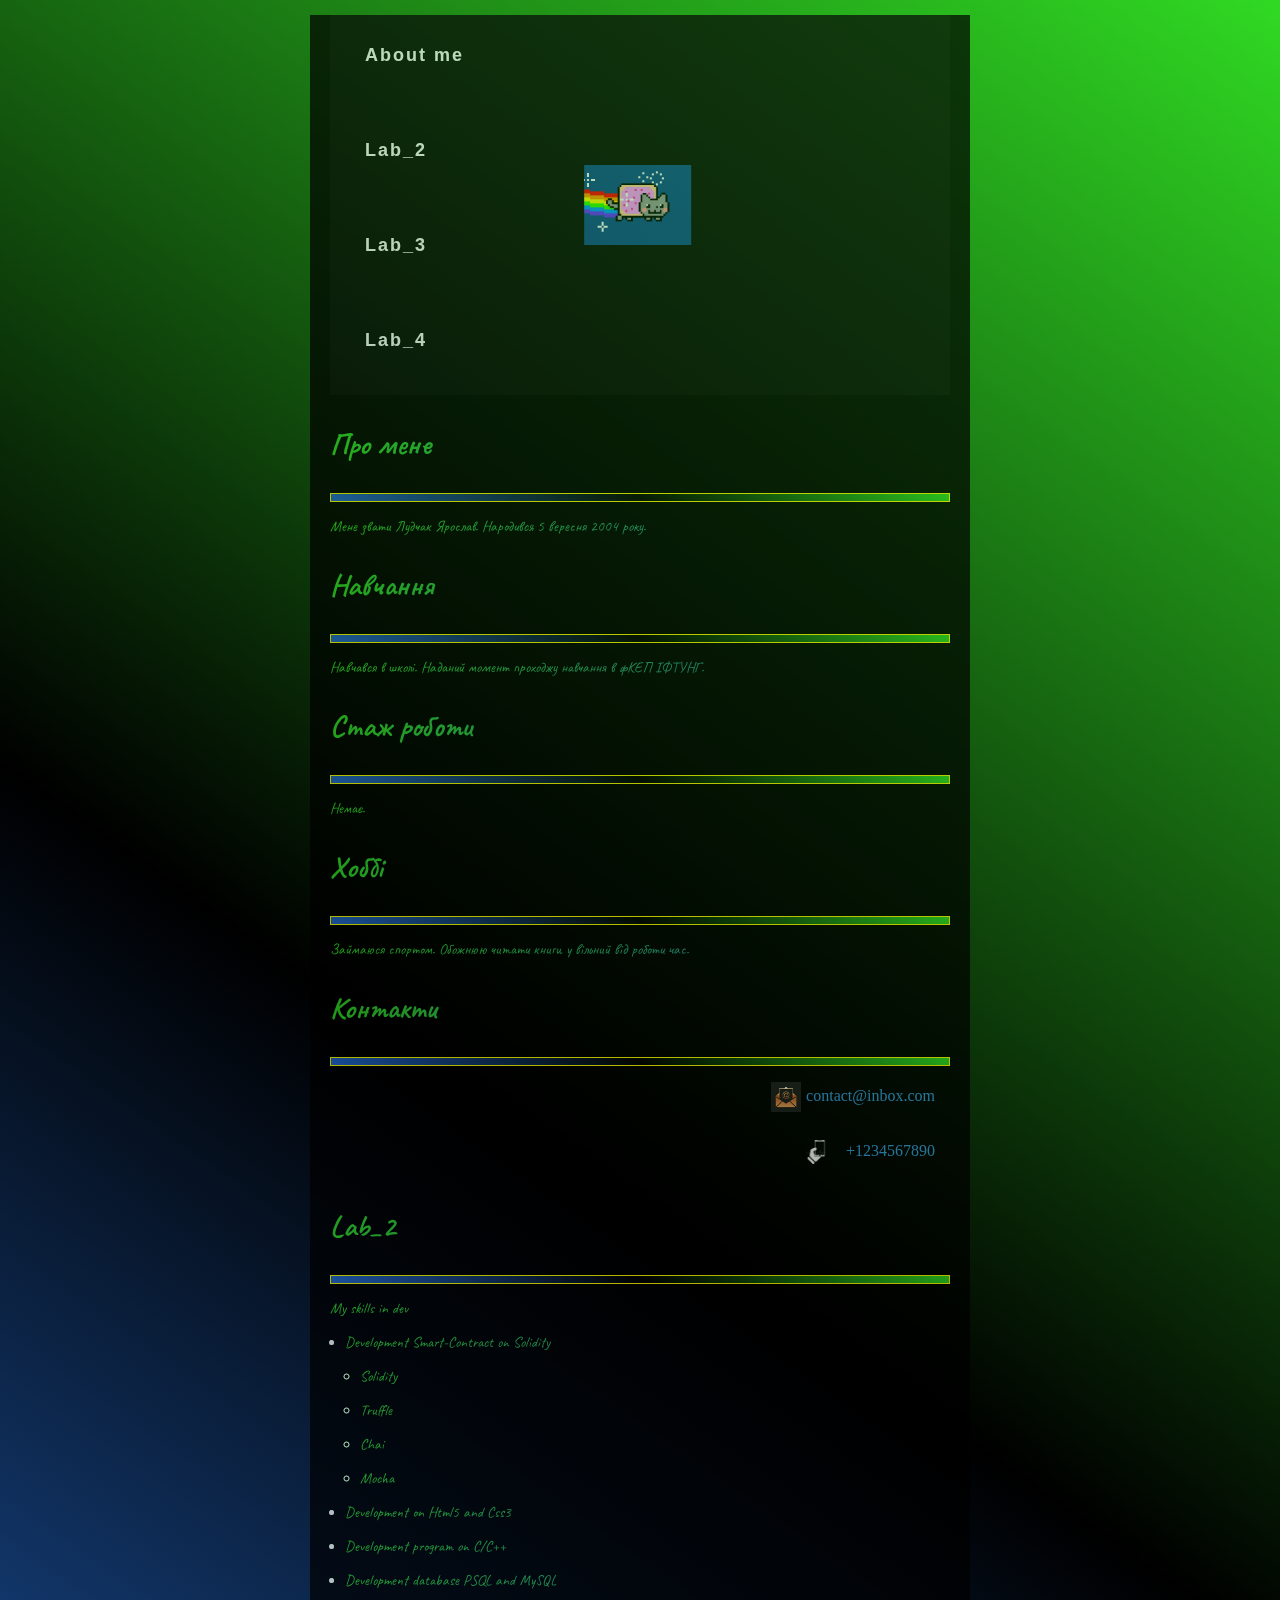
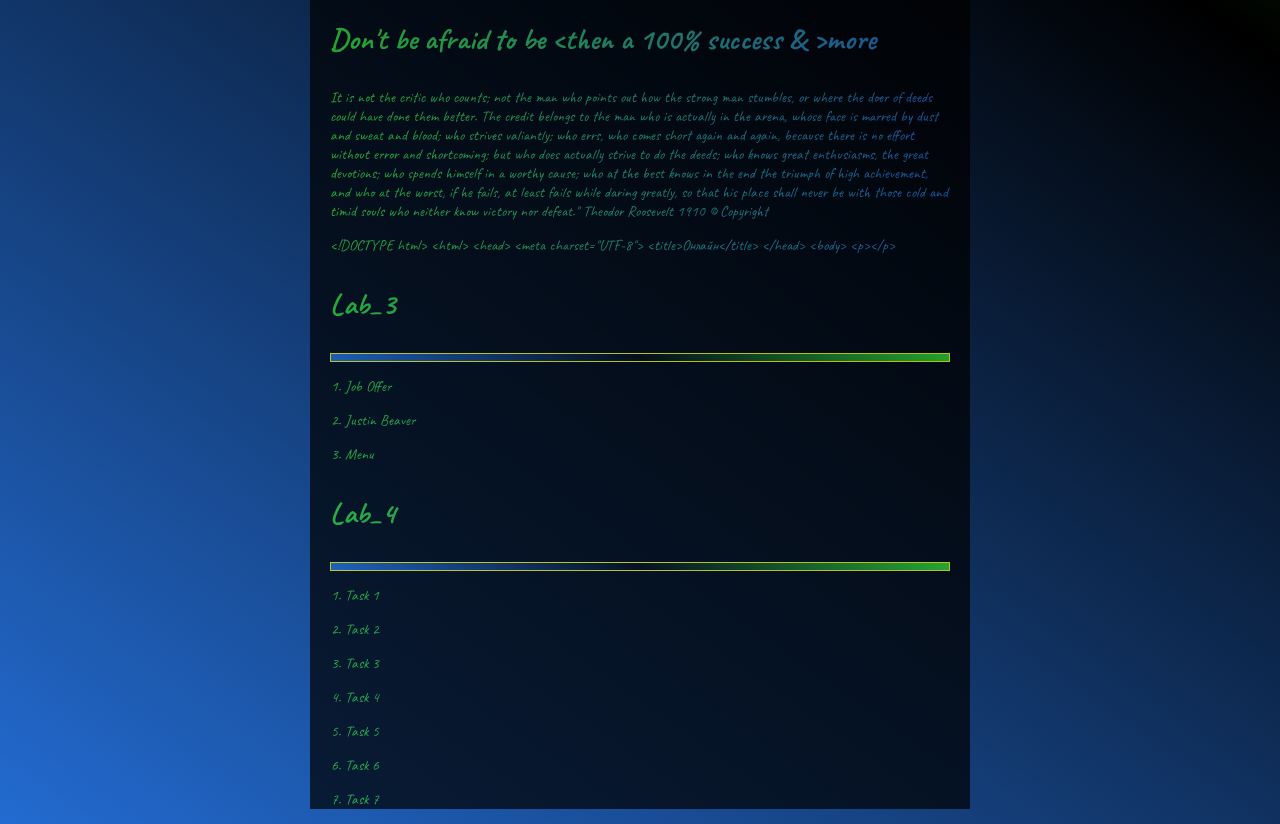
<file: WEB/index.html>
<html lang="en">

<head>
    <meta charset="UTF-8" />
    <link rel="stylesheet" href="css/style.css">
    <title></title>
</head>

<body>

    <div class="conteiner">
        <nav class="top-menu">
            <ul class="menu-main">
                <li>
                    <a href="#me">About me</a>
                </li>
                <li>
                    <a href="#lab2">Lab_2</a>
                </li>
                <li>
                    <a href="#lab3">Lab_3</a>
                </li>
                <li>
                    <a href="#lab4">Lab_4</a>
                </li>
            </ul>
            <a class="navbar-logo" href=""><img src="../WEB/img/tumblr_opsismTLqh1vghf22o1_400.gif" style="height: 80px;"></a>
        </nav>

        <div class="skills">

            <h3 id="me">Про мене</h3>
            <hr>
            <p>
                Мене звати Лудчак Ярослав. Народився 5 вересня 2004 року.
            </p>
            <h3>Навчання</h3>
            <hr>
            <p>
                Навчався в школі. Наданий момент проходжу навчання в фКЕП ІФТУНГ.
            </p>
            <h3>Стаж роботи</h3>
            <hr>
            <p>
                Немає.
            </p>
            <h3>Хоббі</h3>
            <hr>
            <p>
                Займаюся спортом. Обожнюю читати книги у вільний від роботи час.

            </p>
            <h3>Контакти</h3>
            <hr>
            <ul class="contacts" , type="square">
                <li>
                    <img src="../WEB/img/завантаження.jpg" style="height: 30px;" /><a href="mailto:contact@inbox.com">contact@inbox.com</a>
                </li>
                <li>
                    <img src="../WEB/img/завантаження1.png" style="height: 50px;" /><a href="tel:+1234567890">+1234567890</a>
                </li>
            </ul>
            <h3 id="lab2">Lab_2</h3>
            <hr>
            <p>
                My skills in dev
            </p>
            <ul class="listWithMySkils">
                <li>
                    Development Smart-Contract on Solidity
                    <ul>
                        <li>
                            Solidity
                        </li>
                        <li>
                            Truffle
                        </li>
                        <li>
                            Chai
                        </li>
                        <li>
                            Mocha
                        </li>
                    </ul>
                </li>
                <li>
                    Development on Html5 and Css3
                </li>
                <li>
                    Development program on C/C++
                </li>
                <li>
                    Development database PSQL and MySQL
                </li>
            </ul>
            <h3>
                Don't be afraid to be &lt;then a 100% success &amp; &gt;more
            </h3>
            <p>
                It is not the critic who counts; not the man who points out how the strong man stumbles, or where the doer of deeds could have done them better. The credit belongs to the man who is actually in the arena, whose face is marred by dust and sweat and blood;
                who strives valiantly; who errs, who comes short again and again, because there is no effort without error and shortcoming; but who does actually strive to do the deeds; who knows great enthusiasms, the great devotions; who spends himself
                in a worthy cause; who at the best knows in the end the triumph of high achievement, and who at the worst, if he fails, at least fails while daring greatly, so that his place shall never be with those cold and timid souls who neither know
                victory nor defeat.&quot; Theodor Roosevelt 1910 &copy; Copyright
            </p>

            <p class="listWithMySkils">
                &lt;!DOCTYPE html&gt; &lt;html&gt; &lt;head&gt; &lt;meta charset=&quot;UTF-8&quot;&gt; &lt;title&gt;Онлайн&lt;/title&gt; &lt;/head&gt; &lt;body&gt; &lt;p&gt;&lt;/p&gt;
            </p>

            <h3 id="lab3">Lab_3</h3>
            <hr>
            <ol class="listWithMySkils">
                <li><a target="_blank" href="LR_3/job_offer.html">Job Offer</a></li>
                <li><a target="_blank" href="LR_3/justin.html">Justin Beaver</a></li>
                <li><a target="_blank" href="LR_3/menu.html">Menu</a></li>
            </ol>

            <h3 id="lab4">Lab_4</h3>
            <hr>
            <ol class="listWithMySkils">
                <li><a target="_blank" href="LR_4/task 1/index.html">Task 1</a></li>
                <li><a target="_blank" href="LR_4/task 2/cossacs.html">Task 2</a></li>
                <li><a target="_blank" href="LR_4/task 3/index.html">Task 3</a></li>
                <li><a target="_blank" href="LR_4/task 4/index.html">Task 4</a></li>
                <li><a target="_blank" href="LR_4/task 5/index.html">Task 5</a></li>
                <li><a target="_blank" href="LR_4/task 6/index.html">Task 6</a></li>
                <li><a target="_blank" href="LR_4/task 7/index.html">Task 7</a></li>
            </ol>


        </div>

    </div>
</body>
</file>
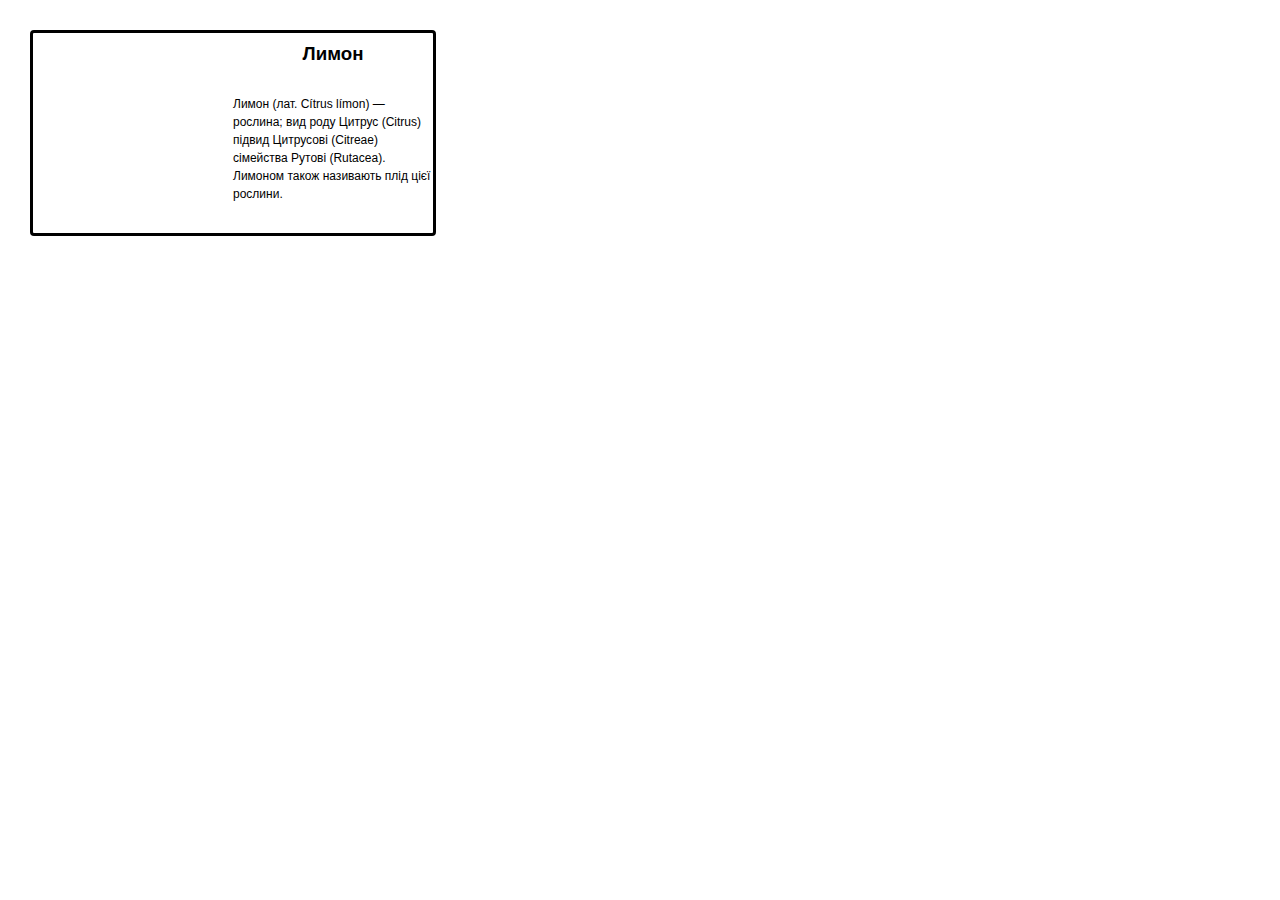
<file: WEB/LR_4/task 1/index.html>
<!DOCTYPE html>
<html lang="en">

<head>
    <meta charset="UTF-8">
    <title>Title</title>
    <link rel="stylesheet" href="style.css">
</head>

<body>
    <div class="myblock">
        <div class="lemon"></div>
        <div class="about-lemon">
            <h3>Лимон</h3>
            <p>Лимон (лат. Cítrus límon) — рослина; вид роду Цитрус (Citrus) підвид Цитрусові (Citreae) сімейства Рутові (Rutacea). Лимоном також називають плід цієї рослини.
            </p>
        </div>
    </div>
</body>

</html>
</file>
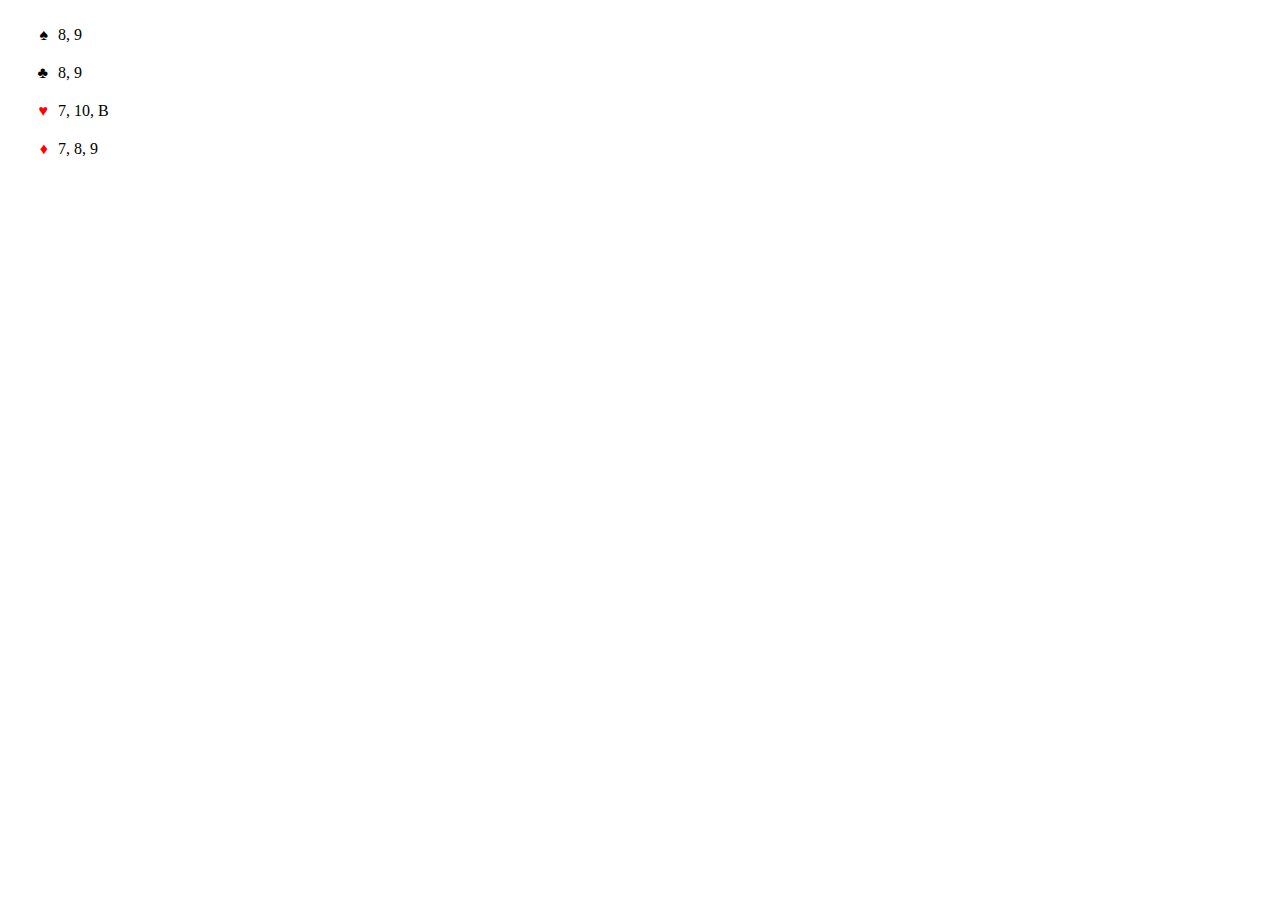
<file: WEB/LR_4/task 3/index.html>
<!DOCTYPE html>
<html lang="en">

<head>
    <meta charset="UTF-8">
    <meta http-equiv="X-UA-Compatible" content="IE=edge">
    <meta name="viewport" content="width=device-width, initial-scale=1.0">
    <link rel="stylesheet" href="style.css">
    <title>Document</title>
</head>

<body>
    <ul>
        <li>8, 9</li>
        <li>8, 9</li>
        <li>7, 10, B</li>
        <li>7, 8, 9</li>
    </ul>
</body>

</html>
</file>
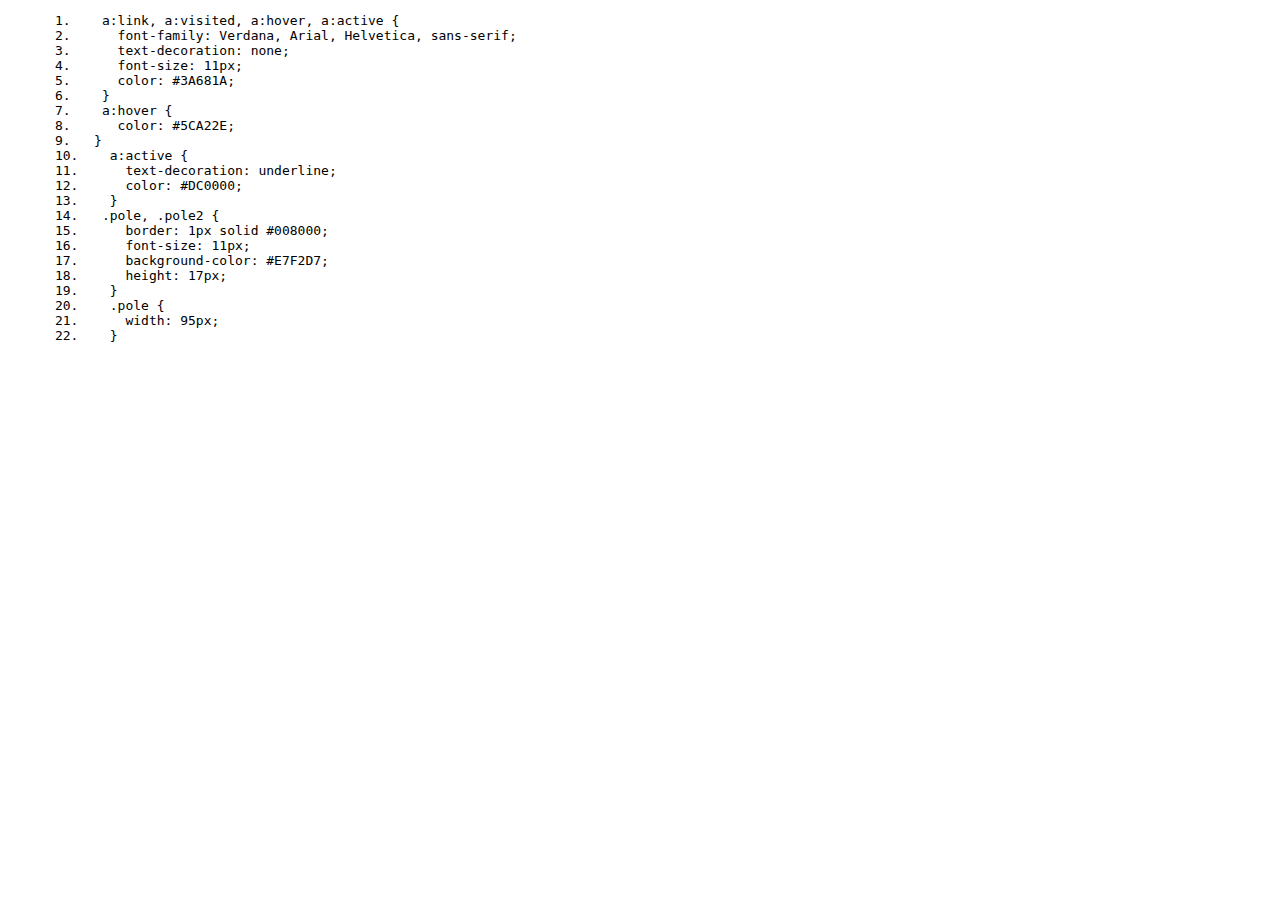
<file: WEB/LR_4/task 4/index.html>
<!DOCTYPE html>
<html lang="en">

<head>
    <meta charset="UTF-8">
    <meta http-equiv="X-UA-Compatible" content="IE=edge">
    <meta name="viewport" content="width=device-width, initial-scale=1.0">
    <link rel="stylesheet" href="style.css">
    <title>Document</title>
</head>

<body>
    <pre>
      1.    a:link, a:visited, a:hover, a:active {
      2.      font-family: Verdana, Arial, Helvetica, sans-serif;
      3.      text-decoration: none;
      4.      font-size: 11px;
      5.      color: #3A681A;
      6.    }
      7.    a:hover {
      8.      color: #5CA22E;
      9.   }
      10.    a:active {
      11.      text-decoration: underline;
      12.      color: #DC0000;
      13.    }
      14.   .pole, .pole2 {
      15.      border: 1px solid #008000;
      16.      font-size: 11px;
      17.      background-color: #E7F2D7;
      18.      height: 17px;
      19.    }
      20.    .pole {
      21.      width: 95px;
      22.    }
    </pre>
</body>

</html>
</file>
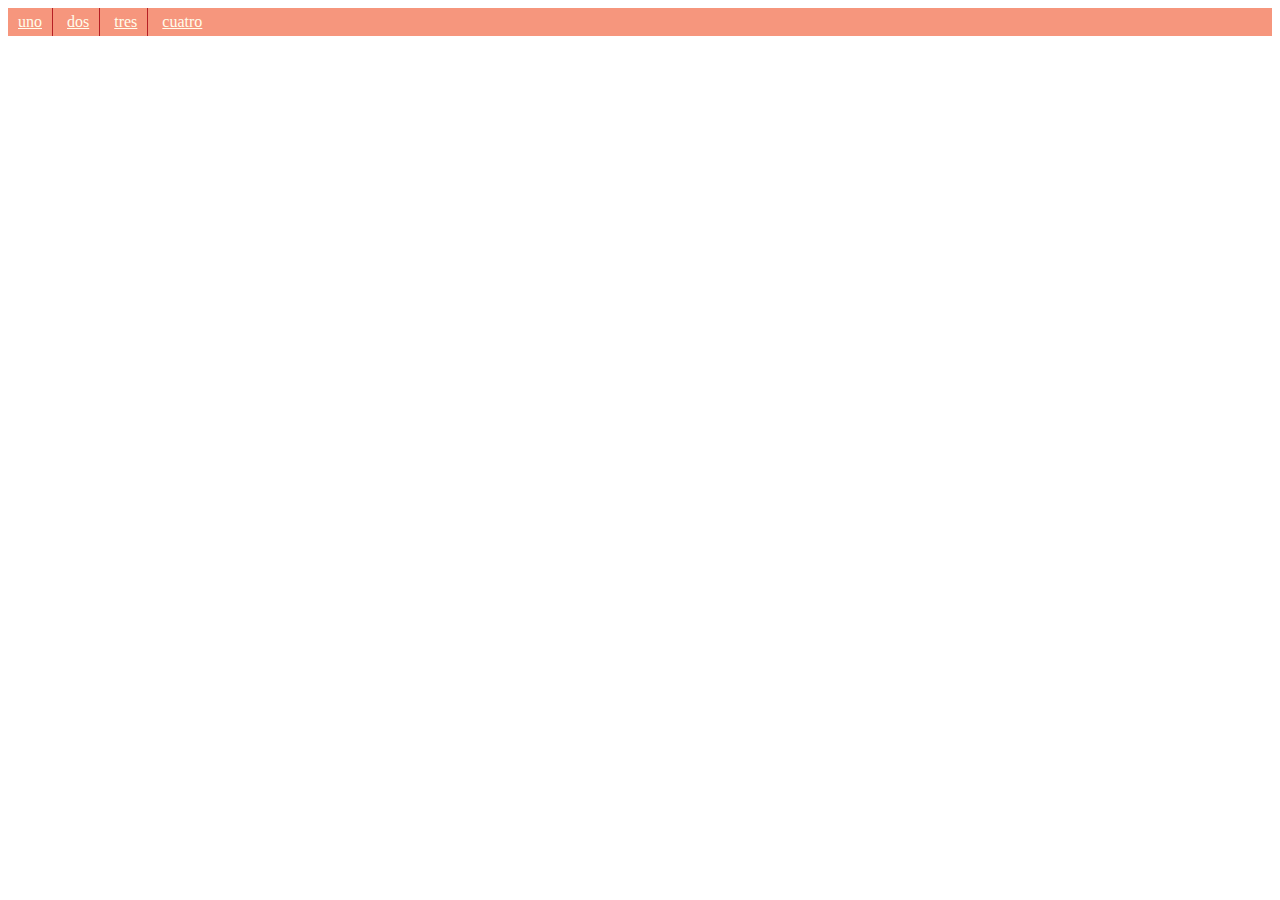
<file: WEB/LR_4/task 5/index.html>
<!DOCTYPE html>
<html lang="en">

<head>
    <meta charset="UTF-8">
    <meta http-equiv="X-UA-Compatible" content="IE=edge">
    <meta name="viewport" content="width=device-width, initial-scale=1.0">
    <link rel="stylesheet" href="style.css">
    <title>Document</title>
</head>

<body>
    <div class="links">
        <a href="1.html">uno</a>
        <a href="2.html">dos</a>
        <a href="3.html">tres</a>
        <a href="4.html">cuatro</a>
    </div>
</body>

</html>
</file>
<file: WEB/LR_4/task 6/index.html>
<!DOCTYPE html>
<html lang="en">

<head>
    <meta charset="UTF-8">
    <meta http-equiv="X-UA-Compatible" content="IE=edge">
    <meta name="viewport" content="width=device-width, initial-scale=1.0">
    <link rel="stylesheet" href="style.css">
    <title>Document</title>
</head>

<body>
    <h1>TITLE</h1>
</body>

</html>
</file>
<file: WEB/LR_4/task 7/index.html>
<!DOCTYPE html>
<html lang="en">

<head>
    <meta charset="UTF-8">
    <meta http-equiv="X-UA-Compatible" content="IE=edge">
    <meta name="viewport" content="width=device-width, initial-scale=1.0">
    <link rel="stylesheet" href="style.css">
    <title>Document</title>
</head>

<body>
    <div class="red-battery">

    </div>
    <div class="yellow-battery">

    </div>
    <div class="green-battery">

    </div>
</body>

</html>
</file>
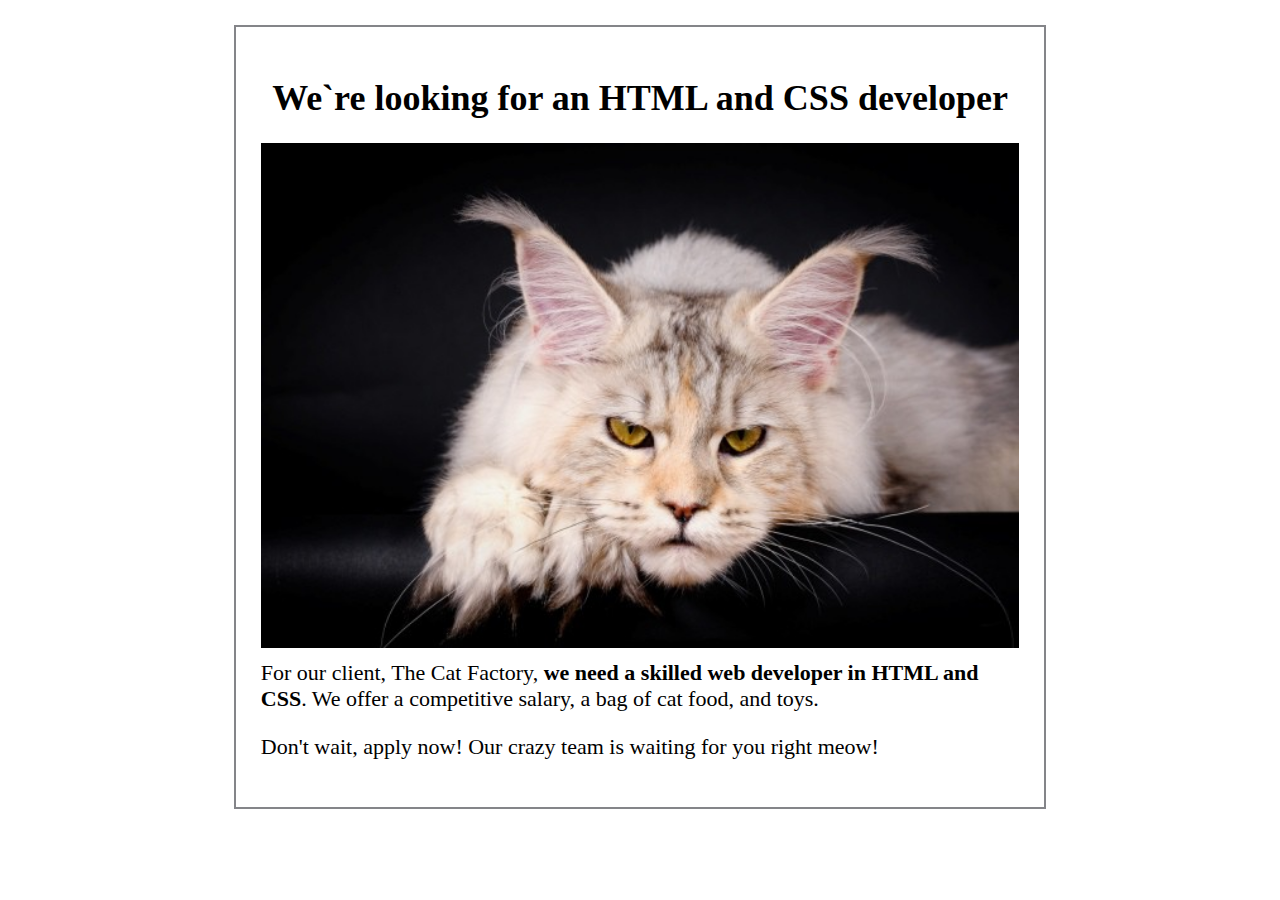
<file: WEB/LR_3/job_offer.html>
<!DOCTYPE html>
<html lang="en">

<head>

    <meta charset="UTF-8">
    <meta name="viewport" content="width=device-width, initial-scale=1, maximum-scale=1">
    <meta http-equiv="X-UA-Compatible" content="ie=edge">
    <link rel="icon" href="dist/favicon.ico" type="image/x-icon">
    <link rel="preload" href="styles/style.css" as="styles">
    <link rel="stylesheet" href="styles/style.css">
    <link rel="preconnect" href="https://fonts.googleapis.com">
    <link rel="preconnect" href="https://fonts.gstatic.com" crossorigin="">
    <link href="https://fonts.googleapis.com/css2?family=Barlow+Semi+Condensed:wght@200;300;400;500&display=swap" rel="stylesheet">

    <title>Job Offer: HTML and CSS developer</title>
</head>

<body>
    <main>
        <div class="job">
            <h1>We`re looking for an HTML and CSS developer</h1>
            <img src="../img/meinkyn.jpg" alt="#">
            <p>For our client, The Cat Factory,
                <strong> we need a skilled web developer in HTML and CSS</strong>. We offer a competitive salary, a bag of cat food, and toys.</p>
            <p>Don't wait, apply now! Our crazy team is waiting for you right meow!</p>
        </div>
    </main>

</body>

</html>
</file>
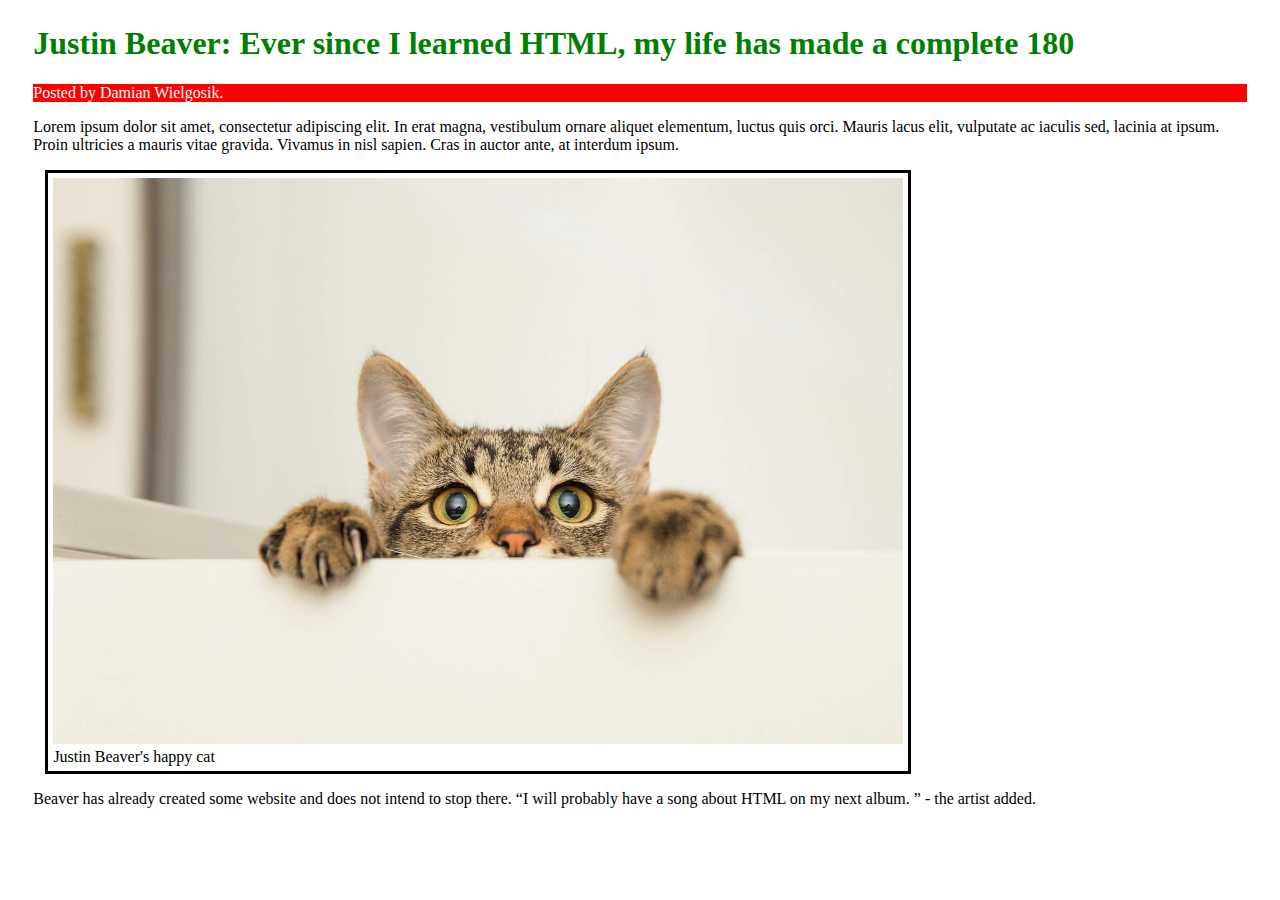
<file: WEB/LR_3/justin.html>
<!DOCTYPE html>
<html lang="en">

<head>

    <meta charset="UTF-8">
    <meta name="viewport" content="width=device-width, initial-scale=1, maximum-scale=1">
    <meta http-equiv="X-UA-Compatible" content="ie=edge">
    <link rel="icon" href="dist/favicon.ico" type="image/x-icon">
    <link rel="preload" href="styles/style.css" as="styles">
    <link rel="stylesheet" href="styles/style.css">
    <link rel="preconnect" href="https://fonts.googleapis.com">
    <link rel="preconnect" href="https://fonts.gstatic.com" crossorigin="">
    <link href="https://fonts.googleapis.com/css2?family=Barlow+Semi+Condensed:wght@200;300;400;500&display=swap" rel="stylesheet">

    <title>Justin Beaver fascinated by HTML</title>
</head>

<body>
    <article>
        <header>
            <h1>Justin Beaver: Ever since I learned HTML, my life has made a complete 180</h1>
            <p class="autor">Posted by Damian Wielgosik.</p>
            <p>Lorem ipsum dolor sit amet, consectetur adipiscing elit. In erat magna, vestibulum ornare aliquet elementum, luctus quis orci. Mauris lacus elit, vulputate ac iaculis sed, lacinia at ipsum. Proin ultricies a mauris vitae gravida. Vivamus in
                nisl sapien. Cras in auctor ante, at interdum ipsum. </p>
        </header>
        <figure>
            <img src="../img/cat.jpg" alt="Justins cat">
            <figcaption>Justin Beaver's happy cat</figcaption>
        </figure>
        <p>Beaver has already created some website and does not intend to stop there.
            <q>I will probably have a song
      about HTML on my next album.
    </q> - the artist added.</p>
    </article>
</body>

</html>
</file>
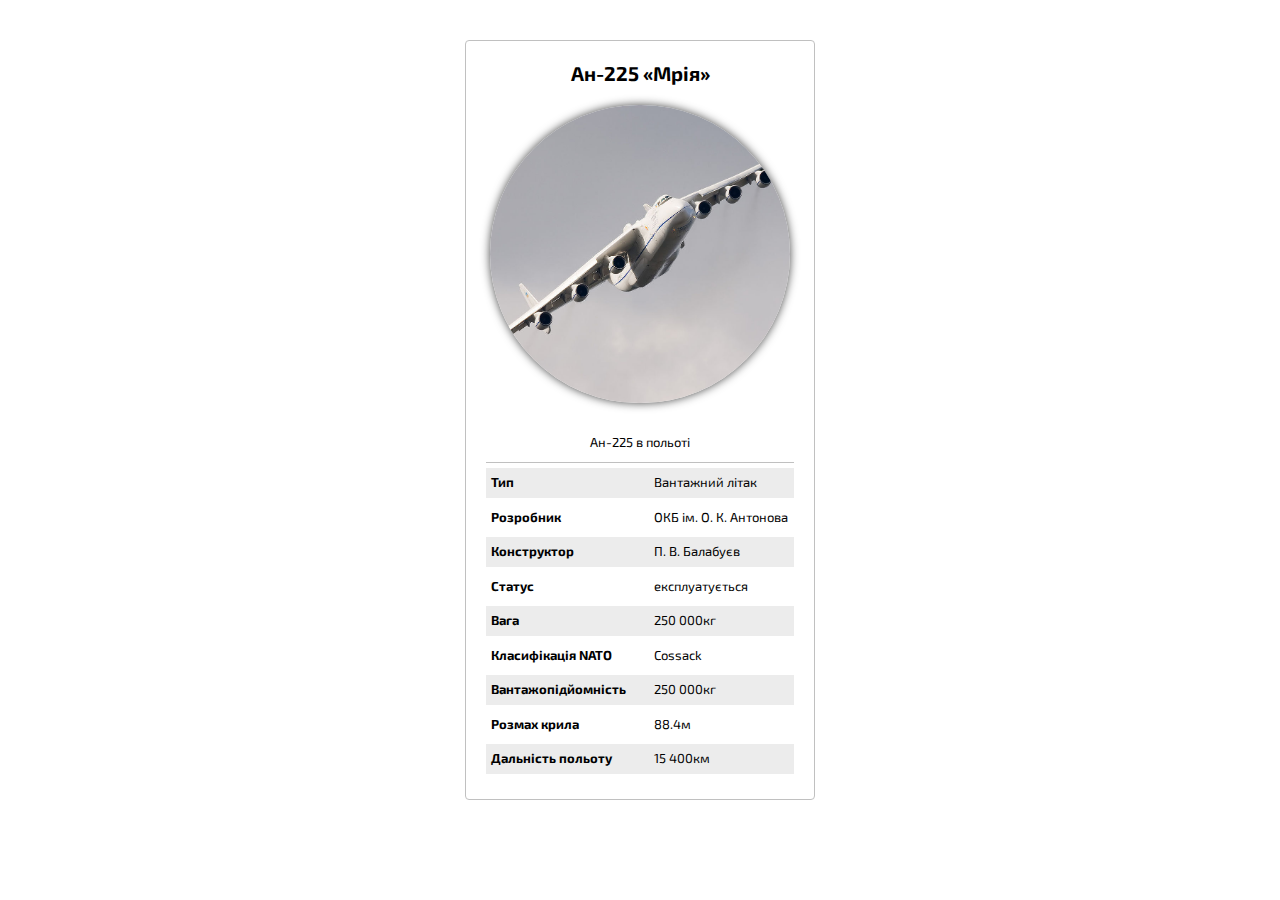
<file: WEB/LR_4/task 2/cossacs.html>
<!DOCTYPE html>
<html lang="en">

<head>
    <meta charset="UTF-8">
    <title>Мрія</title>
    <link rel="stylesheet" href="./cossacs.css">
    <link href="https://fonts.googleapis.com/css?family=Exo+2:400,700" rel="stylesheet">
</head>

<body>
    <div class="wrap">
        <h1>Ан-225 «Мрія»</h1>
        <img src="cossacs.jpg" alt="Ан-225">
        <p class="info">Ан-225 в польоті</p>
        <p><span class="side">Тип</span> Вантажний літак</p>
        <p><span class="side">Розробник</span> ОКБ ім. О. К. Антонова</p>
        <p><span class="side">Конструктор</span> П. В. Балабуєв</p>
        <p><span class="side">Статус</span> експлуатується</p>
        <p><span class="side">Вага</span> 250 000кг</p>
        <p><span class="side">Класифікація NATO</span> Cossack</p>
        <p><span class="side">Вантажопідйомність</span> 250 000кг</p>
        <p><span class="side">Розмах крила</span> 88.4м</p>
        <p><span class="side">Дальність польоту</span> 15 400км</p>
    </div>
</body>

</html>
</file>
<file: WEB/css/style.css>
@import url('https://fonts.googleapis.com/css2?family=Caveat:wght@600&display=swap');
@import url('https://fonts.googleapis.com/css?family=PT+Sans+Caption');
* {
    padding: 0;
}

body {
    font: 20px;
    background: -webkit-linear-gradient(49deg, #236bd1, #000000, #30d923);
    /* Chrome 10-25, Safari 5.1-6 */
    background: linear-gradient(35deg, #236bd1, #000000, #30d923);
    /* W3C, IE 10+/ Edge, Firefox 16+, Chrome 26+, Opera 12+, Safari 7+ */
}

.top-menu {
    position: relative;
    background: rgba(34, 34, 34, .2);
}

.menu-main {
    list-style: none;
    margin: 0;
    padding: 0;
}

.menu-main:after {
    content: "";
    display: table;
    clear: both;
}

.left-item {
    float: left;
}

.right-item {
    float: right;
}

.navbar-logo {
    position: absolute;
    left: 50%;
    top: 50%;
    transform: translate(-50%, -50%);
}

.menu-main a {
    text-decoration: none;
    display: block;
    line-height: 80px;
    padding: 0 20px;
    font-size: 18px;
    letter-spacing: 2px;
    font-family: 'Arimo', sans-serif;
    font-weight: bold;
    color: white;
    transition: .3s linear;
}

.menu-main a:hover {
    background: rgba(0, 0, 0, .3);
}

@media (max-width: 830px) {
    .menu-main {
        padding-top: 90px;
        text-align: center;
    }
    .navbar-logo {
        position: absolute;
        left: 50%;
        top: 10px;
        transform: translateX(-50%);
    }
    .menu-main li {
        float: none;
        display: inline-block;
    }
    .menu-main a {
        line-height: normal;
        padding: 20px 15px;
        font-size: 16px;
    }
}

@media (max-width: 630px) {
    .menu-main li {
        display: block;
    }
}

.conteiner {
    width: 620px;
    margin: 0 auto;
    padding: 0 20px;
    background-color: #000000;
    opacity: 0.7;
}


/* задаем свойства заголовку */

h3 {
    font-weight: bold;
    font-family: 'Caveat', cursive;
    text-align: left;
    font-size: 30px;
    background-color: #2AA5A0;
    background-image: linear-gradient(90deg, #30d923, #236bd1);
    -webkit-background-clip: text;
    -webkit-text-fill-color: transparent;
}


/* задаем свойства горизонтальной линии */

hr {
    border: 1px solid yellow;
    color: #eee;
    background: -webkit-linear-gradient(49deg, #236bd1, #000000, #30d923);
    /* Chrome 10-25, Safari 5.1-6 */
    background: linear-gradient(35deg, #236bd1, #000000, #30d923);
    /* W3C, IE 10+/ Edge, Firefox 16+, Chrome 26+, Opera 12+, Safari 7+ */
    height: 7px;
}


/* задаем свойства тексту */

.listWithMySkils {
    font-family: 'Caveat', cursive;
    text-align: left;
    font-size: 15px;
    background-color: #2AA5A0;
    background-image: linear-gradient(90deg, #30d923, #236bd1);
    -webkit-background-clip: text;
    -webkit-text-fill-color: transparent;
}

p {
    font-family: 'Caveat', cursive;
    text-align: left;
    font-size: 15px;
    background-color: #2AA5A0;
    background-image: linear-gradient(90deg, #30d923, #236bd1);
    -webkit-background-clip: text;
    -webkit-text-fill-color: transparent;
}

a {
    text-decoration: none;
    color: #3498db;
}

img {
    display: inline-block;
    vertical-align: middle;
    padding-right: 5px;
}

li {
    margin: 15px;
    color: rgb(255, 255, 255);
}

.contacts {
    text-align: right;
    list-style-type: none;
}
</file>
<file: WEB/LR_4/task 1/style.css>
* {
    margin: 0;
    padding: 0;
    font-family: Arial, sans-serif;
}

.about-lemon h3 {
    text-align: center;
    padding: 10px 0;
}

.about-lemon p {
    font-size: 12px;
    line-height: 150%;
    margin: 20px 0;
}

.myblock {
    width: 400px;
    height: 200px;
    border: 3px solid black;
    border-radius: 4px;
    margin: 30px;
}

.lemon {
    width: 180px;
    height: 180px;
    margin: 10px;
    background: url("https://cdn4.iconfinder.com/data/icons/Limon_iContainer/512/Grapefruit.png");
    background-size: contain;
    background-position: 50%;
    border-radius: 5px;
    float: left;
}
</file>
<file: WEB/LR_4/task 3/style.css>
ul li {
    padding: 10px;
}

ul li:first-child::marker {
    content: '\2660';
}

ul li:nth-child(2)::marker {
    content: '\2663';
}

ul li:nth-child(3)::marker {
    content: '\2665';
    color: red;
}

ul li:last-child::marker {
    content: '\2666';
    color: red;
}
</file>
<file: WEB/LR_4/task 4/style.css>
a:link,
a:visited,
a:hover,
a:active {
    font-family: Verdana, Arial, Helvetica, sans-serif;
    text-decoration: none;
    font-size: 11px;
    color: #3A681A;
}

a:hover {
    color: #5CA22E;
}

a:active {
    text-decoration: underline;
    color: #DC0000;
}

.pole,
.pole2 {
    border: 1px solid #008000;
    font-size: 11px;
    background-color: #E7F2D7;
    height: 17px;
}

.pole {
    width: 95px;
}
</file>
<file: WEB/LR_4/task 5/style.css>
.links {
    background: #F6967D;
}

.links a {
    color: #FFFDEB;
    display: inline-block;
    border-right: 1px solid #B62025;
    padding: 5px 10px;
}

.links a:last-child {
    border-right: none;
}
</file>
<file: WEB/LR_4/task 6/style.css>
h1 {
       font-size: 36px;
       border-right: 400px solid black;
       border-left: 400px solid black;
       line-height: 5px;
       display: inline-block;
   }
</file>
<file: WEB/LR_4/task 7/style.css>
div {
    width: 200px;
    height: 70px;
    border: 5px solid black;
    padding: 0;
    margin-bottom: 15px;
}

.red-battery::before,
.yellow-battery::before,
.green-battery::before {
    content: "";
    display: block;
    height: inherit;
    position: absolute;
    float: left;
}

.red-battery::before {
    width: 50px;
    background-color: red;
}

.yellow-battery::before {
    width: 120px;
    background-color: yellow;
}

.green-battery::before {
    width: 200.5px;
    height: 70.5px;
    background-color: green;
}

div:after {
    content: "";
    display: block;
    height: inherit;
    background-color: black;
    width: 10px;
    position: absolute;
    margin-left: 201px;
    height: 25px;
    margin-top: 20px;
}
</file>
<file: WEB/LR_3/styles/style.css>
body {
  overflow-x: hidden;
}

.main {
  width: 100%;
  background-color: #BEB6B698;
  font-family: 'Barlow Semi Condensed', sans-serif;
  padding: 5% 15%;
}

.page {
  width: 60%;
  background-color: white;
  padding: 3% 5%;
}

.page__title {
  display: -webkit-box;
  display: -ms-flexbox;
  display: flex;
  border-bottom: 2px solid #5D5A5A5F;
}

.page__title img {
  width: 25%;
  margin-bottom: 3%;
}

.page__title_text {
  margin-left: 4%;
}

.page__title_text h1 {
  font-size: 60px;
  font-weight: 500;
  letter-spacing: 2px;
  margin-top: 3%;
}

.page__title_text h4 {
  text-transform: uppercase;
  font-size: 24px;
  font-weight: 400;
  margin-top: -5%;
}

.page__title_text_line {
  display: -webkit-box;
  display: -ms-flexbox;
  display: flex;
  margin-top: 5%;
}

.page__title_text_line_icon {
  width: 50%;
  display: inline-block;
}

.page__title_text_line_icon a {
  display: -webkit-box;
  display: -ms-flexbox;
  display: flex;
  text-decoration: none;
  -webkit-box-align: center;
      -ms-flex-align: center;
          align-items: center;
  color: #231f20;
  margin-top: 2%;
}

.page__title_text_line_icon a img {
  width: 15%;
  height: 35px;
  margin: 0% 2%;
}

.page__information {
  display: -webkit-box;
  display: -ms-flexbox;
  display: flex;
}

.page__information h2 {
  font-weight: 600;
  letter-spacing: 3px;
  margin: 2% 0 4% 0;
}

.page__information h5 {
  font-size: 16px;
}

.page__information p span {
  font-weight: 200;
}

.page__information_left {
  width: 245%;
}

.page__information_left h2 {
  margin: 12% 0 5% 0;
}

.page__information_left p {
  margin-top: -2%;
}

.page__information_left_education {
  border-bottom: 2px solid #5D5A5A5F;
}

.page__information_left_skills {
  border-bottom: 2px solid #5D5A5A5F;
}

.page__information_left_skills li {
  margin: 1% 0%;
}

.page__information_right {
  border-left: 2px solid #5D5A5A5F;
  padding-left: 3%;
  margin-top: 2%;
}

.page__information_right_profile {
  border-bottom: 2px solid #5D5A5A5F;
  margin-bottom: 2%;
}

.page__information_right h1 {
  font-size: 26px;
  letter-spacing: 2px;
  margin: 5% 0 6% 0;
}

.page__information_right h2 {
  font-size: 20px;
}

.page__information_right_work ol {
  list-style: none;
  counter-reset: li;
}

.page__information_right_work li:before {
  counter-increment: li;
  content: counters(li, ".") ". ";
}

.page__information_right_work li {
  margin: 1% 0;
}

.page__information_right_work li a {
  color: #231f20;
  text-decoration: none;
}

.page__information_right_work li a:hover {
  background-color: #575555D0;
  color: #ffffff;
  border-radius: 3px;
}

.page__information_right_work p span {
  font-weight: 600;
}

.main .page nav {
  border-bottom: 2px solid #5D5A5A5F;
  margin-bottom: 3%;
}

.main .page nav ul {
  display: -webkit-box;
  display: -ms-flexbox;
  display: flex;
  list-style: none;
  -webkit-box-pack: end;
      -ms-flex-pack: end;
          justify-content: flex-end;
}

.main .page nav ul li {
  font-size: 20px;
  margin-left: 5%;
}

.main .page nav ul li a {
  font-weight: 400;
  text-decoration: none;
  color: #231f20;
  -webkit-transition: 0.5s;
  transition: 0.5s;
}

.main .page nav ul li a:hover {
  text-decoration: none;
  background-color: #575555D0;
  color: #ffffff;
  border-radius: 3px;
}

.job {
  width: 60%;
  font-family: "Times New Roman", sans-serif;
  border: 2px solid #66676CCD;
  margin: 2% auto 0 auto;
  padding: 2%;
}

.job img {
  width: 100%;
}

.job p {
  font-size: 22px;
  margin-top: 1%;
}

.job h1 {
  font-size: 36px;
  text-align: center;
}

article {
  margin: 2%;
}

article figure {
  width: 70%;
  border: 3px solid black;
  margin-left: 1%;
  padding: 5px;
}

article figure img {
  width: 100%;
}

article h1 {
  color: green;
}

article .autor {
  color: white;
  background-color: red;
}

.menu {
  margin: 2%;
}

.menu ul {
  width: 200px;
}

.menu ul li {
  border-bottom: 1px solid MediumVioletRed;
  padding: 6px 20px;
  background-color: PaleVioletRed;
  list-style: none;
}

.menu ul li a {
  color: white;
  text-decoration: none;
}

.menu ul li:last-child {
  border-bottom: none;
}

.menu ul li:hover {
  background-color: #c04d73;
  text-decoration: underline;
}
/*# sourceMappingURL=style.css.map */
</file>
<file: WEB/LR_4/task 2/cossacs.css>
* {
    margin: 0;
    padding: 0;
    box-sizing: border-box;
}

html,
body {
    font-family: 'Exo 2', sans-serif;
}

.wrap {
    width: 350px;
    margin: 40px auto;
    border: 1px solid #c0c0c0;
    padding: 20px;
    border-radius: 4px;
}

h1 {
    font-size: 20px;
    text-align: center;
    margin-bottom: 20px;
}

img {
    width: 300px;
    display: block;
    margin: 20px auto;
    border-radius: 300px;
    box-shadow: 0 0 10px #454545;
}

p {
    font-size: 13px;
    line-height: 150%;
    margin: 5px 0;
    padding: 5px;
}

.info {
    border-bottom: 1px solid #c0c0c0;
    padding: 10px;
    text-align: center;
}

.side {
    font-weight: bold;
    width: 160px;
    display: inline-block;
}

p:nth-child(2n) {
    background: #ececec;
}
</file>
